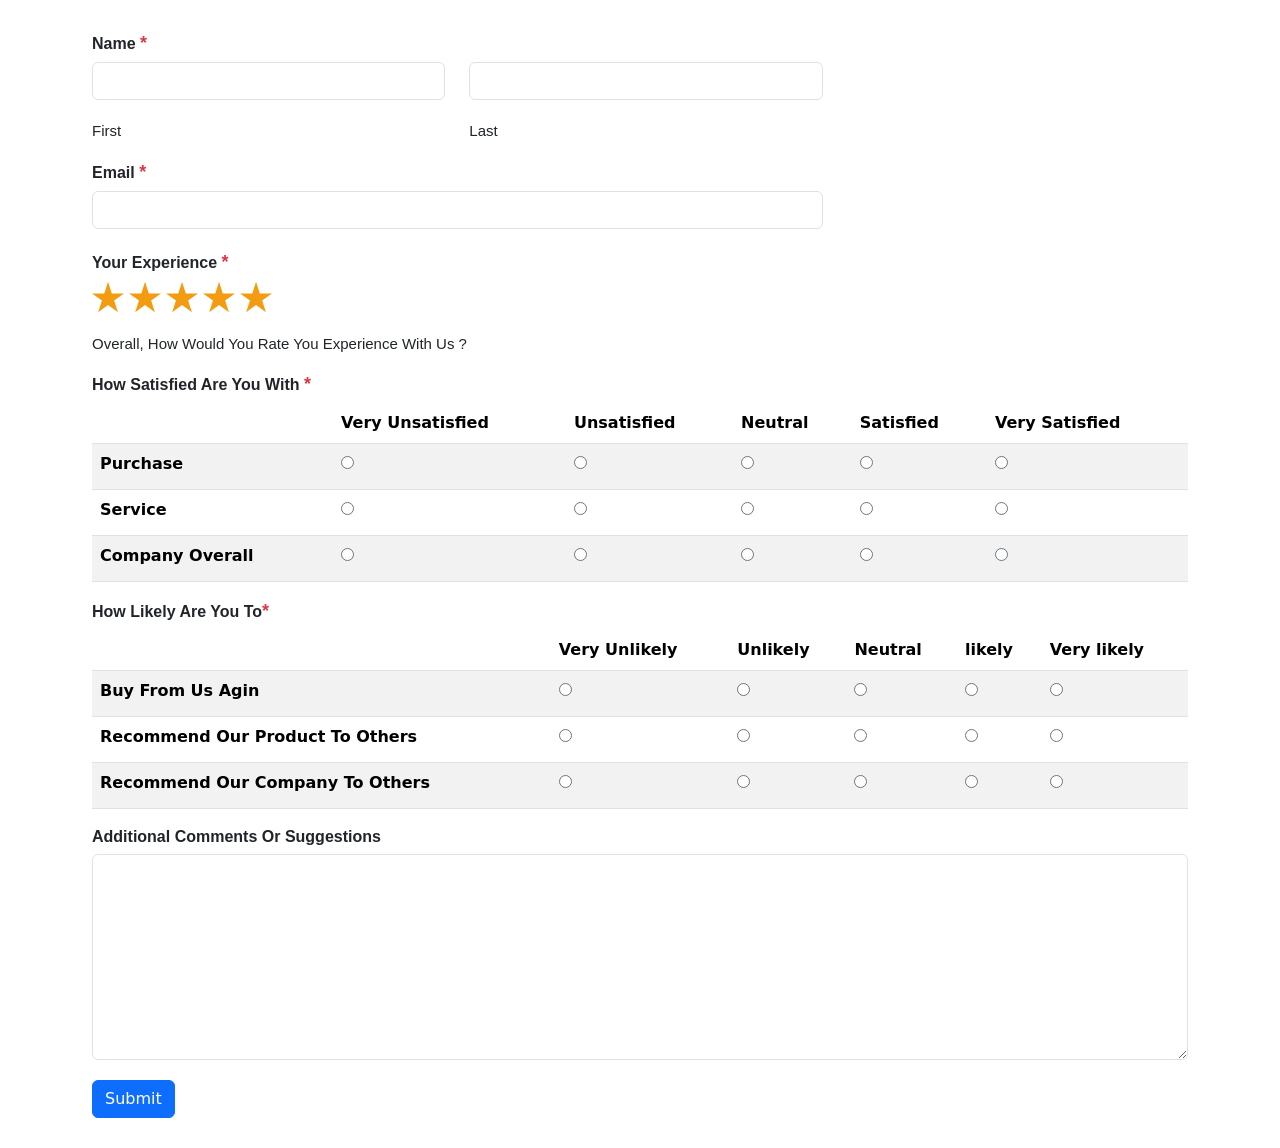
<file: javascript/day-7/form-design.html>
<!DOCTYPE html>
<html lang="en">
<head>
  <meta charset="utf-8">
  <meta content="width=device-width, initial-scale=1.0" name="viewport">
  <title>Form Model</title>
  <meta content="" name="description">
  <meta content="" name="keywords">


  <link href="https://fonts.googleapis.com" rel="preconnect">
  <link href="https://fonts.gstatic.com" rel="preconnect" crossorigin>
  <link href="https://fonts.googleapis.com/css2?family=Open+Sans:ital,wght@0,300;0,400;0,500;0,600;0,700;0,800;1,300;1,400;1,500;1,600;1,700;1,800&family=Poppins:ital,wght@0,100;0,200;0,300;0,400;0,500;0,600;0,700;0,800;0,900;1,100;1,200;1,300;1,400;1,500;1,600;1,700;1,800;1,900&family=Jost:ital,wght@0,100;0,200;0,300;0,400;0,500;0,600;0,700;0,800;0,900;1,100;1,200;1,300;1,400;1,500;1,600;1,700;1,800;1,900&display=swap" rel="stylesheet">


  <link href="css/bootstrap.min.css" rel="stylesheet">
  <link href="css/bootstrap-icons.css" rel="stylesheet">
  <link href="css/form.css" rel="stylesheet">


</head>

<body> 

<div class="surveyform">
  <div class="container">
   
      

<form id="review-form" action="" method="post">




<div class="col-lg-8">

<div class="row">
   <div class="col-lg-12 form-group">
    <label for="name">Name <b>*</b></label>
    </div>

   <div class="col-lg-6 form-group">
    <input class="form-control" type="text"  name="name" id="name" value="" required="">
    <p>First</p>
  </div>

  <div class="col-lg-6 form-group">
    <input class="form-control" type="text"  name="lastname" id="lastname" value="" required="">
    <p>Last</p>
  </div>

  <div class="col-lg-12 form-group">
    <label for="email">Email <b>*</b></label>
    <input class="form-control" type="email"  name="email" id="email" value="" required="">
  </div>


  <div class="col-lg-12">
  <label>your experience <b>*</b></label>
  </div>

<div class="col-lg-12">
    <svg class="star" id="1" viewBox="0 12.705 512 486.59" x="0px" y="0px" xml:space="preserve" style="fill: #f39c12;">
      <polygon points="256.814,12.705 317.205,198.566 512.631,198.566 354.529,313.435 414.918,499.295 256.814,384.427 98.713,499.295 159.102,313.435 1,198.566 196.426,198.566"></polygon>
    </svg>
    <svg class="star" id="2" viewBox="0 12.705 512 486.59" x="0px" y="0px" xml:space="preserve" style="fill: #f39c12;">
      <polygon points="256.814,12.705 317.205,198.566 512.631,198.566 354.529,313.435 414.918,499.295 256.814,384.427 98.713,499.295 159.102,313.435 1,198.566 196.426,198.566"></polygon>
    </svg>
    <svg class="star" id="3" viewBox="0 12.705 512 486.59" x="0px" y="0px" xml:space="preserve" style="fill: #f39c12;">
      <polygon points="256.814,12.705 317.205,198.566 512.631,198.566 354.529,313.435 414.918,499.295 256.814,384.427 98.713,499.295 159.102,313.435 1,198.566 196.426,198.566"></polygon>
    </svg>
    <svg class="star" id="4" viewBox="0 12.705 512 486.59" x="0px" y="0px" xml:space="preserve" style="fill: #f39c12;">
      <polygon points="256.814,12.705 317.205,198.566 512.631,198.566 354.529,313.435 414.918,499.295 256.814,384.427 98.713,499.295 159.102,313.435 1,198.566 196.426,198.566"></polygon>
    </svg>
    <svg class="star" id="5" viewBox="0 12.705 512 486.59" x="0px" y="0px" xml:space="preserve" style="fill: #f39c12;">
      <polygon points="256.814,12.705 317.205,198.566 512.631,198.566 354.529,313.435 414.918,499.295 256.814,384.427 98.713,499.295 159.102,313.435 1,198.566 196.426,198.566"></polygon>
    </svg>
  </div>

<div class="col-lg-12">
   <p>
   overall, how would you rate you experience with us ?
  </p>
</div>


</div>
</div>

<div class="col-lg-12">
  <label>How Satisfied Are You With <b>*</b></label>
  </div>
      <table class="table table-striped">
        <thead>
          <tr>
            <th></th>
            <th>Very Unsatisfied</th>
            <th>Unsatisfied</th>
            <th>Neutral</th>
            <th>Satisfied</th>
            <th>Very Satisfied </th>
            
          </tr>
        </thead>
        <tbody>

          <tr>
            <th>Purchase</th>
            <td>
              <label class="form-check-custom success">
                <input type="radio" name="radio-21" disabled>
                <span></span>
              </label>
            </td>
            <td>
              <label class="form-check-custom danger">
                <input type="radio" name="radio-21"  disabled>
                <span></span>
              </label>
            </td>
            <td>
              <label class="form-check-custom danger">
                <input type="radio" name="radio-21"  disabled>
                <span></span>
              </label>
            </td>
            <td>
              <label class="form-check-custom danger">
                <input type="radio" name="radio-21"  disabled>
                <span></span>
              </label>
            </td>
            <td>
              <label class="form-check-custom danger">
                <input type="radio" name="radio-21"  disabled>
                <span></span>
              </label>
            </td>
          </tr>


          <tr>
            <th>Service</th>
            <td>
              <label class="form-check-custom success">
                <input type="radio" name="radio-21" disabled>
                <span></span>
              </label>
            </td>
            <td>
              <label class="form-check-custom danger">
                <input type="radio" name="radio-21"  disabled>
                <span></span>
              </label>
            </td>
            <td>
              <label class="form-check-custom danger">
                <input type="radio" name="radio-21"  disabled>
                <span></span>
              </label>
            </td>
            <td>
              <label class="form-check-custom danger">
                <input type="radio" name="radio-21"  disabled>
                <span></span>
              </label>
            </td>
            <td>
              <label class="form-check-custom danger">
                <input type="radio" name="radio-21"  disabled>
                <span></span>
              </label>
            </td>
          </tr>


          <tr>
            <th>Company Overall</th>
            <td>
              <label class="form-check-custom success">
                <input type="radio" name="radio-21" disabled>
                <span></span>
              </label>
            </td>
            <td>
              <label class="form-check-custom danger">
                <input type="radio" name="radio-21"  disabled>
                <span></span>
              </label>
            </td>
            <td>
              <label class="form-check-custom danger">
                <input type="radio" name="radio-21"  disabled>
                <span></span>
              </label>
            </td>
            <td>
              <label class="form-check-custom danger">
                <input type="radio" name="radio-21"  disabled>
                <span></span>
              </label>
            </td>
            <td>
              <label class="form-check-custom danger">
                <input type="radio" name="radio-21"  disabled>
                <span></span>
              </label>
            </td>
          </tr>
        </tbody>
      </table>



      <div class="col-lg-12">
  <label>How Likely Are You To<b>*</b></label>
  </div>
      <table class="table table-striped">
        <thead>
          <tr>
            <th></th>
            <th>Very Unlikely</th>
            <th>Unlikely</th>
            <th>Neutral</th>
            <th>likely</th>
            <th>Very likely</th>
            
          </tr>
        </thead>
        <tbody>

          <tr>
            <th>Buy From Us Agin</th>
            <td>
              <label class="form-check-custom ">
                <input type="radio" name="radio-21" disabled>
                <span></span>
              </label>
            </td>
            <td>
              <label class="form-check-custom r">
                <input type="radio" name="radio-21"  disabled>
                <span></span>
              </label>
            </td>
            <td>
              <label class="form-check-custom ">
                <input type="radio" name="radio-21"  disabled>
                <span></span>
              </label>
            </td>
            <td>
              <label class="form-check-custom ">
                <input type="radio" name="radio-21"  disabled>
                <span></span>
              </label>
            </td>
            <td>
              <label class="form-check-custom ">
                <input type="radio" name="radio-21"  disabled>
                <span></span>
              </label>
            </td>
          </tr>


          <tr>
            <th>Recommend Our Product To Others</th>
            <td>
              <label class="form-check-custom ">
                <input type="radio" name="radio-21" disabled>
                <span></span>
              </label>
            </td>
            <td>
              <label class="form-check-custom ">
                <input type="radio" name="radio-21"  disabled>
                <span></span>
              </label>
            </td>
            <td>
              <label class="form-check-custom ">
                <input type="radio" name="radio-21"  disabled>
                <span></span>
              </label>
            </td>
            <td>
              <label class="form-check-custom ">
                <input type="radio" name="radio-21"  disabled>
                <span></span>
              </label>
            </td>
            <td>
              <label class="form-check-custom">
                <input type="radio" name="radio-21"  disabled>
                <span></span>
              </label>
            </td>
          </tr>


          <tr>
            <th>Recommend Our Company To Others</th>
            <td>
              <label class="form-check-custom ">
                <input type="radio" name="radio-21" disabled>
                <span></span>
              </label>
            </td>
            <td>
              <label class="form-check-custom ">
                <input type="radio" name="radio-21"  disabled>
                <span></span>
              </label>
            </td>
            <td>
              <label class="form-check-custom ">
                <input type="radio" name="radio-21"  disabled>
                <span></span>
              </label>
            </td>
            <td>
              <label class="form-check-custom ">
                <input type="radio" name="radio-21"  disabled>
                <span></span>
              </label>
            </td>
            <td>
              <label class="form-check-custom ">
                <input type="radio" name="radio-21"  disabled>
                <span></span>
              </label>
            </td>
          </tr>
        </tbody>
      </table>
   
   

<div class="row">

<div class="col-lg-12">
  <div class="form-group">
    <label  for="suggestions">additional comments or suggestions</label>
    <textarea class="form-control" rows="8" required=""></textarea>
   </div>
 </div>

<div class="col-lg-3">
  <button id="submit" class="btn btn-primary">Submit</button>
</div>

</div>


</form>



</div>
     
  </div>





</body>

</html>
</file>
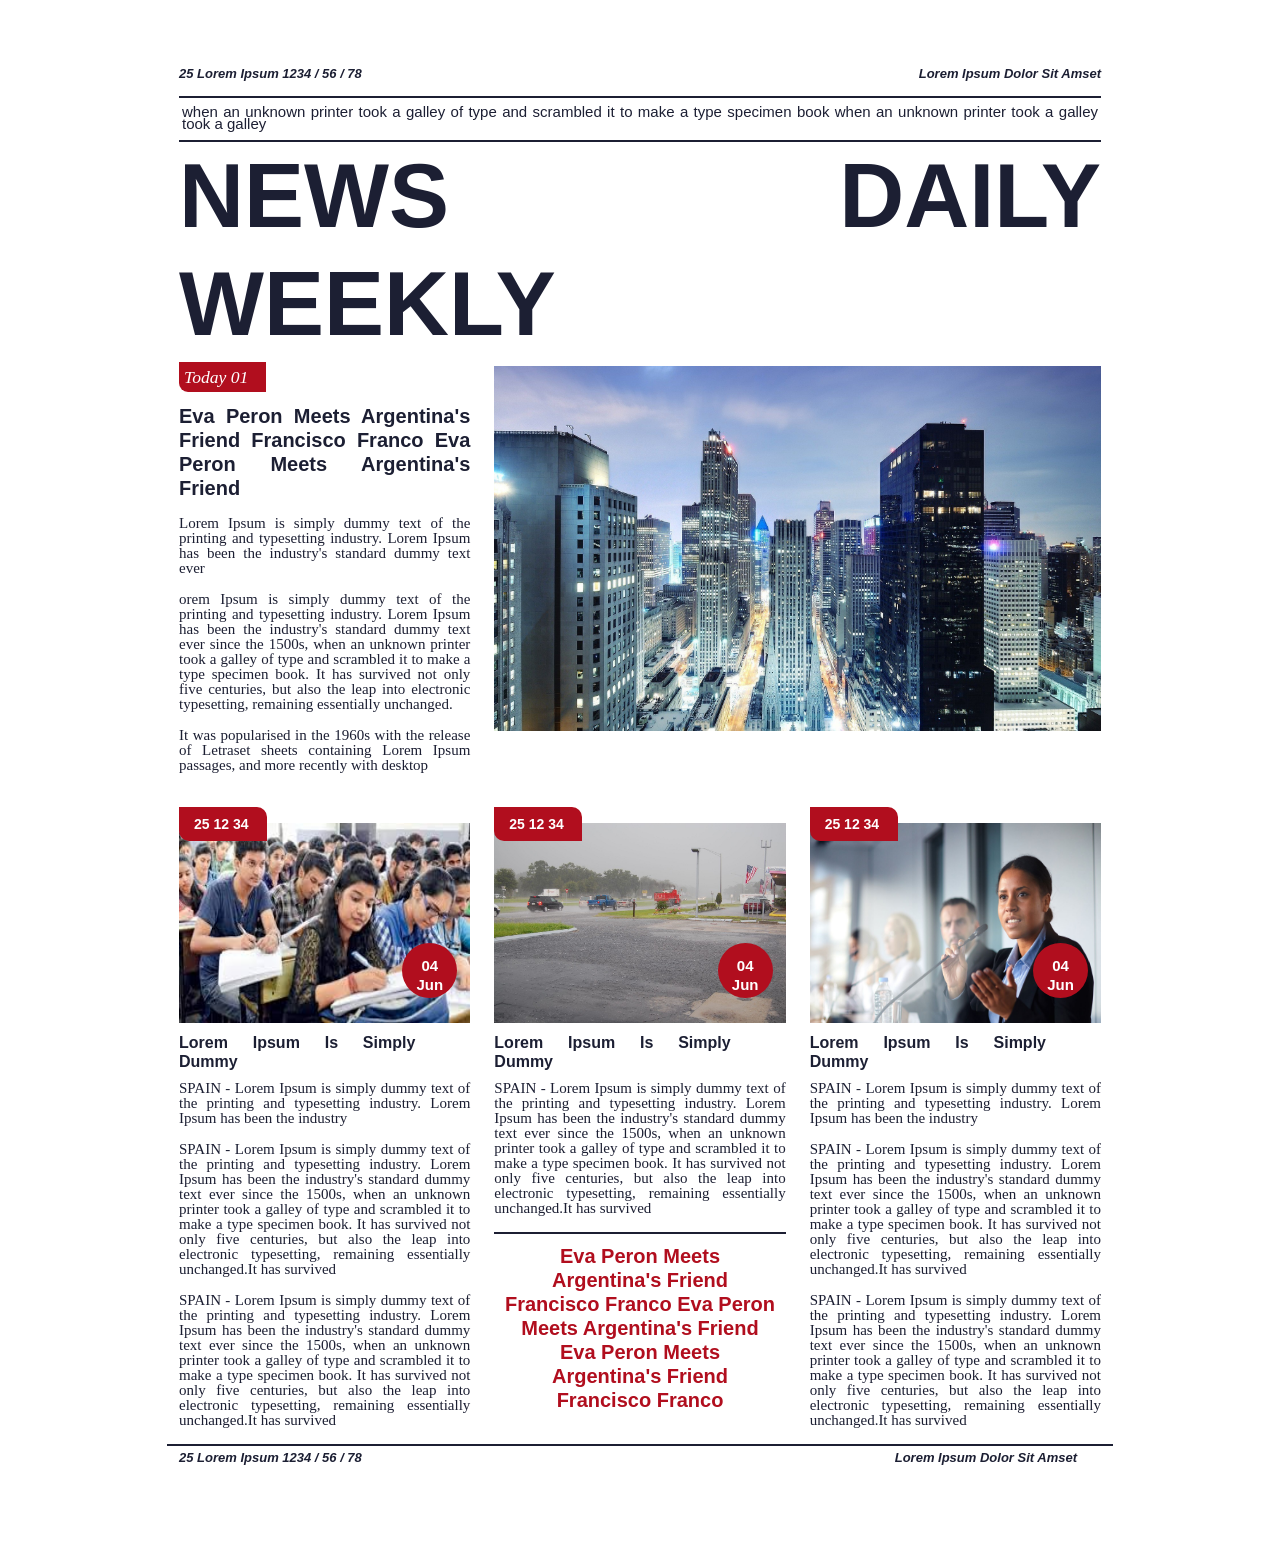
<file: javascript/day-7/newpapermodel.html>
<!DOCTYPE html>
<html lang="en">
<head>
  <meta charset="utf-8">
  <meta content="width=device-width, initial-scale=1.0" name="viewport">
  <title>news paper model</title>
  <meta content="" name="description">
  <meta content="" name="keywords">


  <link href="https://fonts.googleapis.com" rel="preconnect">
  <link href="https://fonts.gstatic.com" rel="preconnect" crossorigin>
  <link href="https://fonts.googleapis.com/css2?family=Open+Sans:ital,wght@0,300;0,400;0,500;0,600;0,700;0,800;1,300;1,400;1,500;1,600;1,700;1,800&family=Poppins:ital,wght@0,100;0,200;0,300;0,400;0,500;0,600;0,700;0,800;0,900;1,100;1,200;1,300;1,400;1,500;1,600;1,700;1,800;1,900&family=Jost:ital,wght@0,100;0,200;0,300;0,400;0,500;0,600;0,700;0,800;0,900;1,100;1,200;1,300;1,400;1,500;1,600;1,700;1,800;1,900&display=swap" rel="stylesheet">


  <link href="css/bootstrap.min.css" rel="stylesheet">
  <link href="css/bootstrap-icons.css" rel="stylesheet">
  <link href="css/newspaper.css" rel="stylesheet">


</head>

<body> 

	<div class="newswrapper">

	<div class="container-fluid">
    <div class="row">


      

<div class="col-lg-12">
	<div class="publish-details">
          <p>25 lorem ipsum 1234 / 56 / 78</p>
          <p>lorem ipsum dolor sit amset</p>
        </div>  
      <aside class="aside-wrapper">
      	<p>when an unknown printer took a galley of type and scrambled it to make a type specimen book when an unknown printer took a galley took a galley   </p>
        
      </aside>  

      <header>

       <h1> NEWS DAILY WEEKLY</h1>
      </header>  
</div>

</div>


      <main class="row">



        <div class="col-lg-4">


        <span> Today 01 </span>
        
          <h3>Eva Peron meets Argentina's friend Francisco Franco Eva Peron meets Argentina's friend</h3>
          <p>Lorem Ipsum is simply dummy text of the printing and typesetting industry. Lorem Ipsum has been the industry's standard dummy text ever </p>

          <p>orem Ipsum is simply dummy text of the printing and typesetting industry. Lorem Ipsum has been the industry's standard dummy text ever since the 1500s, when an unknown printer took a galley of type and scrambled it to make a type specimen book. It has survived not only five centuries, but also the leap into electronic typesetting, remaining essentially unchanged. </p>


          <p>It was popularised in the 1960s with the release of Letraset sheets containing Lorem Ipsum passages, and more recently with desktop </p>

          
        </div>



        <div class="col-lg-8">
          <figure class="figure-wrap">
            <img 
             class="img-wrap" src="img/newsimgone.jpg" alt="eniac"/>
            </figure>
 

    </div>


<div class="col-lg-4">

 <div class="higlightcard">25 12 34 </div>

	<figure class="figure-wrap">
            <img 
             class="img-card" src="img/newsimagetwo.jpg" alt="eniac"/>
            </figure>

              </figure>
  <div class="date">
           <div class="day">04</div>
          <div class="month">Jun</div>
        </div>

<h6> Lorem Ipsum is simply dummy </h6>

  <p>SPAIN - Lorem Ipsum is simply dummy text of the printing and typesetting industry. Lorem Ipsum has been the industry </p>

  <p>SPAIN - Lorem Ipsum is simply dummy text of the printing and typesetting industry. Lorem Ipsum has been the industry's standard dummy text ever since the 1500s, when an unknown printer took a galley of type and scrambled it to make a type specimen book. It has survived not only five centuries, but also the leap into electronic typesetting, remaining essentially unchanged.It has survived </p>
  
  <p>SPAIN - Lorem Ipsum is simply dummy text of the printing and typesetting industry. Lorem Ipsum has been the industry's standard dummy text ever since the 1500s, when an unknown printer took a galley of type and scrambled it to make a type specimen book. It has survived not only five centuries, but also the leap into electronic typesetting, remaining essentially unchanged.It has survived </p>



</div>


<div class="col-lg-4">

 <div class="higlightcard">25 12 34 </div>


<figure class="figure-wrap">
            <img 
             class="img-card" src="img/newsimgthree.jpg" alt="eniac"/>
            </figure>
  <div class="date">
          <div class="day">04</div>
          <div class="month">Jun</div>
        </div>
<h6> Lorem Ipsum is simply dummy </h6>

  <p>SPAIN - Lorem Ipsum is simply dummy text of the printing and typesetting industry. Lorem Ipsum has been the industry's standard dummy text ever since the 1500s, when an unknown printer took a galley of type and scrambled it to make a type specimen book. It has survived not only five centuries, but also the leap into electronic typesetting, remaining essentially unchanged.It has survived </p>
  
  <div class="bottom-divider"></div>

<h5>Eva Peron meets Argentina's friend Francisco Franco Eva Peron meets Argentina's friend Eva Peron meets Argentina's friend Francisco Franco </h5>

</div>



<div class="col-lg-4">

 <div class="higlightcard">25 12 34 </div>


	<figure class="figure-wrap">
            <img 
             class="img-card" src="img/newsimgfour.jpg" alt="eniac"/>
            </figure>

              </figure>
  <div class="date">
          <div class="day">04</div>
          <div class="month">Jun</div>
        </div>       

<h6> Lorem Ipsum is simply dummy </h6>

<p>SPAIN - Lorem Ipsum is simply dummy text of the printing and typesetting industry. Lorem Ipsum has been the industry </p>

  <p>SPAIN - Lorem Ipsum is simply dummy text of the printing and typesetting industry. Lorem Ipsum has been the industry's standard dummy text ever since the 1500s, when an unknown printer took a galley of type and scrambled it to make a type specimen book. It has survived not only five centuries, but also the leap into electronic typesetting, remaining essentially unchanged.It has survived </p>
  
  <p>SPAIN - Lorem Ipsum is simply dummy text of the printing and typesetting industry. Lorem Ipsum has been the industry's standard dummy text ever since the 1500s, when an unknown printer took a galley of type and scrambled it to make a type specimen book. It has survived not only five centuries, but also the leap into electronic typesetting, remaining essentially unchanged.It has survived </p>


</div>








            <div class="bottom-divider"></div>


          <div class="row">

          <div class="col-lg-12">
	<div class="publish-details">
          <p>25 lorem ipsum 1234 / 56 / 78</p>
          <p>lorem ipsum dolor sit amset</p>
        </div>  

        </div>

    </div>
    


     </main>


</div>
</div>
</div>





</body>

</html>
</file>
<file: javascript/day-7/css/form.css>
.star {
    width: 32px;
    height: 32px;
    transition: .6s all;
    margin-bottom: 20px;
  }

  .stars-container {
    margin-bottom: 5px;
  }
  .surveyform{
    padding: 30px 80px;
  }
  .surveyform form label{
   margin-bottom: 5px;
    margin-top: 0px;
    text-transform: capitalize;
    text-align: justify;
    font-size: 16px;
    font-weight: 600;
    font-family: sans-serif;

  }
  .surveyform input,.surveyform textarea{
    margin-bottom: 20px;
  }
  .surveyform label b{
    color: #dc3545;
    font-size: 18px;
    font-family: sans-serif;

   }
   .surveyform form p{
     font-family: sans-serif;
     font-size: 15px;
     text-transform:capitalize;
   }

.form-check-custom {
  cursor: pointer;
}

.form-check-custom input {
  position: absolute;
  opacity: 0;
  visibility: hidden;
}

.form-check-custom span {
  display: inline-block;
    position: relative;
    width: 13px;
    height: 13px;
    border: 1px solid #6c757d;
    border-radius: 50%;
    background-color: #fff;
    box-sizing: border-box;
    transition: border-color 200ms ease;
}

.form-check-custom.with-icon span,
.form-check-custom.with-icon-side span {
  width: 21px;
  height: 21px;
}




/*.form-check-custom input:disabled + span {
  opacity: .35;
}

.form-check-custom input:checked:disabled + span {
  opacity: .25;
}

.form-check-custom input:not(:disabled) + span:hover {
  border-color: var(--dark-gray);
}

.form-check-custom input:checked + span {
  border-color: var(--primary);
}

.form-check-custom.success input:checked + span {
  border-color: var(--success);
}

.form-check-custom.danger input:checked + span {
  border-color: var(--danger);
}

.form-check-custom span:before {
  content: "";
  position: absolute;
  top: 2px;
  left: 2px;
  z-index: 1;
  width: 7px;
  height: 7px;
  border-radius: 50%;
  background-color: var(--primary);
  opacity: 0;
  transition: opacity 200ms ease;
}

.form-check-custom.with-icon span:before,
.form-check-custom.with-icon-side span:before {
  top: 1px;
  left: 1px;
  width: 17px;
  height: 17px;
}

.form-check-custom.success span:before {
  background-color: var(--success);
}

.form-check-custom.danger span:before {
  background-color: var(--danger);
}

.form-check-custom input:checked + span:before {
  opacity: 1;
}

.form-check-custom.with-icon i,
.form-check-custom.with-icon-side i {
  position: absolute;
  top: 4px;
  left: 5px;
  z-index: 2;
  color: #fff;
  font-size: 10px;
  opacity: 0;
  transition: opacity 200ms ease;
}

.form-check-custom.with-icon-side i {
  top: 2px;
  left: 26px;
  color: var(--primary);
  font-size: 14px;
}

.form-check-custom.danger.with-icon-side i {
  color: var(--danger);
}

.form-check-custom.success.with-icon-side i {
  color: var(--success);
}

.form-check-custom.with-icon input:checked + span i,
.form-check-custom.with-icon-side input:checked + span i {
  opacity: 1;
}
*/
</file>
<file: javascript/day-7/css/newspaper.css>
:root {
	--font: "EB Garamond", serif;
	--font-title: "Playfair Display", serif;
	--font-sans-serif: "Manrope", sans-serif;
	--black: #1c1f33;
	--gray: #eee;
	--gray-1: #ededed;
}

* {
	box-sizing: border-box;
}

body {
	    font-size: 1.1rem;
    font-family: var(--font);
    color: var(--black);
    padding: 2rem 2rem;
    line-height: 1.3;
    text-align: justify;
    column-break-inside: avoid;
}

.newswrapper h1 {
	  font-size: 90px;
    font-family: sans-serif;
    font-weight: 700;
    text-align: justify;
}

.newswrapper h3 {
	margin-top: 15px;
    font-family: sans-serif;
    margin-bottom: 1rem;
    font-weight: 700;
    font-size: 20px;
    text-transform: capitalize;
}

.newswrapper h4 {
	font: 20px/1.2 var(--font-title);
   font-weight:900;
}
.newswrapper h5 {
    font-weight: 900;
    text-align: center;
    font-family: sans-serif;
    font-size: 20px;
    color: #b10e1e;
    padding: 10px;
    text-transform: capitalize;
}

.newswrapper h6{
      text-transform: capitalize;
    font-size: 16px;
    font-family: sans-serif;
    margin-bottom: 10px;
    font-weight: 700;
    margin-top: 10px;

}
.aside-wrapper p{
  line-height: 1;
    font-family: sans-serif;
    font-size: 16px;
}
.newswrapper p {
	line-height: 1;
      font-size: 15px;
	a {
		display: inline;
	}
}

.newswrapper span{
    background-color: #b10e1e;
    font-family: math;
    font-style: italic;
    color: #fff;
    padding: 5px 18px 5px 5px;
    border-radius: 0px 0px 0px 9px;
}


.higlightcard{
    background-color: #b10e1e;
    width: 88px;
    position: relative;
    top: 18px;
    left: 0;
    padding: 8px 15px;
    color: #FFFFFF;
    font-family: sans-serif;
    border-radius: 0px 10px 0px 10px;
    font-size: 14px;
    font-weight: 600;
    text-transform: uppercase;
}

.date {
    position: relative;
    float: right;
    top: -80px;
    right: 13px;
    z-index: 1;
    background: #b10e1e;
    width: 55px;
    height: 55px;
    font-family: sans-serif;
    font-size: 15px;
    padding: 12.5px 0;
    -webkit-border-radius: 100%;
    -moz-border-radius: 100%;
    border-radius: 100%;
    color: #FFFFFF;
    font-weight: 600;
    text-align: center;
    -webkti-box-sizing: border-box;
    -moz-box-sizing: border-box;
    box-sizing: border-box;
}
.newswrapper{
    padding: 30px 135px;
    width: 100%;
    margin: 0 auto;
}

.aside-wrapper{
  border: solid var(--black);
  border-width: 2px 0;
  padding:5px 0px;
}
.aside-wrapper p {
  margin-bottom: 2px;
    line-height: 12px;
    padding: 3px;
}

.publish-details{
    display: flex;
    justify-content: space-between;
    align-items: center;
    text-transform: capitalize;
    margin-top: 5px;
}
.publish-details p{
  font-family: sans-serif;
    font-size: 13px;
    font-style: italic;
    font-weight: 600;
}
.left-bottom{
    border: solid var(--black);
    border-width: 2px 2px 0 0;
    padding: 0px 10px 0 0px;

}
.figure-wrap{
  max-width:100%;
  margin:0;
  display:block;
}
.img-wrap{
      object-position: center;
    width: 100%;
    height: 365px;
}
.img-card{
    object-position: center;
    width: 100%;
    height: 200px;
  }

.bottom-divider {
    border: solid var(--black);
    border-width: 2px 0 0 0;
    grid-column: 1 / -1;
}
</file>
